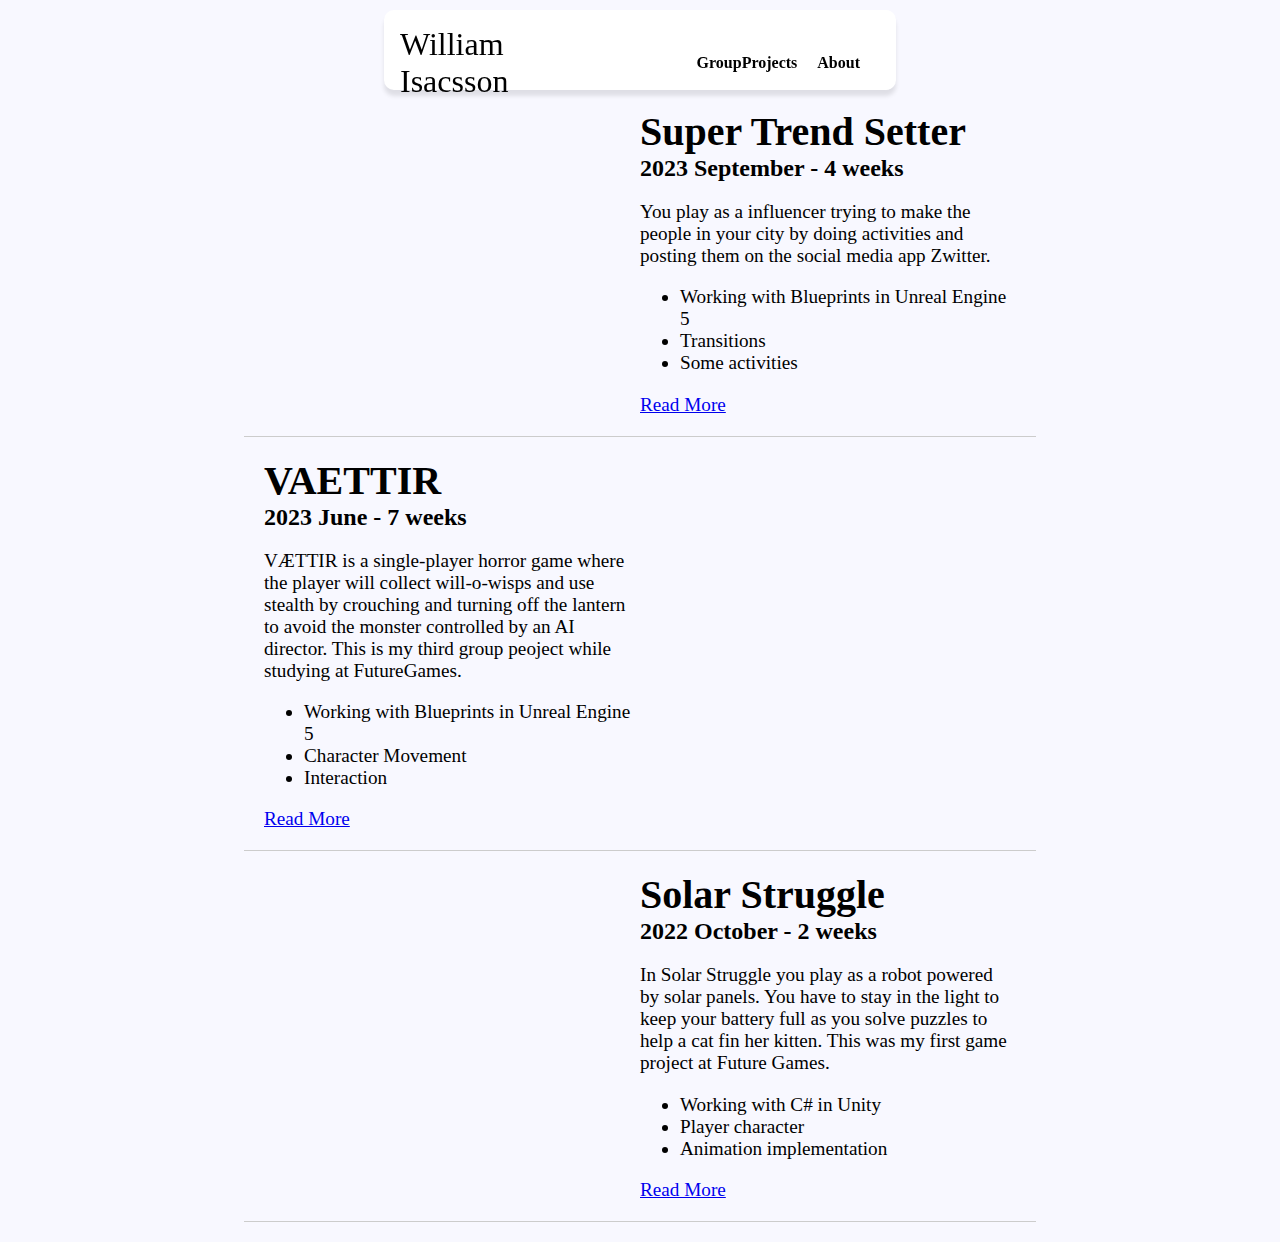
<file: index.html>
<!-- index.html -->
<!DOCTYPE html>
<html lang="en">
<head>
    <meta charset="UTF-8">
    <meta name="viewport" content="width=device-width, initial-scale=1.0">
    <title>William Isacsson</title>
    <link rel="stylesheet" href="css/header.css">
    <link rel="stylesheet" href="css/style.css">
</head>
<body>

    <div id="header-container" class="header-container"></div>

    <!-- Include the header content using JavaScript -->
    <script>
        // Fetch the content of header.html and insert it into the header-container div
        fetch("header.html")
            .then(response => response.text())
            .then(data => {
                document.getElementById('header-container').innerHTML = data;
                
                // Add the JavaScript code here
                window.addEventListener('scroll', function () {
                    var header = document.querySelector('.sticky-header');
                    header.classList.toggle('sticky', window.scrollY > 0);
                });
            })
            .catch(error => console.error('Error fetching header.html:', error));
    </script>

    <div class="content">
    <div class="project-container">
        <div class="project-video">
                <!-- Use a container to wrap the iframe with padding-bottom -->
                <div class="video-container">
                    <iframe width="560" height="315" src="https://www.youtube.com/embed/KpmvTUeDK7c" frameborder="0" allowfullscreen></iframe>
                </div>
            </div>
        <div class="project-description">
            <h2>Super Trend Setter</h2>
            <h3>2023 September - 4 weeks</h3>
            <p>You play as a influencer trying to make the people in your city by doing activities and posting them on the social media app Zwitter.</p>
            <ul>
                <li>Working with Blueprints in Unreal Engine 5</li>
                <li>Transitions</li>
                <li>Some activities</li>
            </ul>
            <a href="vaettir.html">Read More</a>
        </div>
        
    </div>
    <hr>

    <div class="project-container">
        <div class="project-description">
            <h2>VAETTIR</h2>
            <h3>2023 June - 7 weeks</h3>
            <p>VÆTTIR is a single-player horror game where the player will collect will-o-wisps and use stealth by crouching and turning off the lantern to avoid the monster controlled by an AI director. This is my third group peoject while studying at FutureGames.</p>
            <ul>
                <li>Working with Blueprints in Unreal Engine 5</li>
                <li>Character Movement</li>
                <li>Interaction</li>
            </ul>
            <a href="vaettir.html">Read More</a>
        </div>
        <div class="project-video">
                <!-- Use a container to wrap the iframe with padding-bottom -->
                <div class="video-container">
                    <iframe width="560" height="315" src="https://www.youtube.com/embed/fzsnqhWMDDs" frameborder="0" allowfullscreen></iframe>
                </div>
            </div>
    </div>
    <hr>
        
        <div class="project-container">
        <div class="project-video">
                <!-- Use a container to wrap the iframe with padding-bottom -->
                <div class="video-container">
                    <iframe width="560" height="315" src="https://www.youtube.com/embed/BCazr5GeYN0" frameborder="0" allowfullscreen></iframe>
                </div>
            </div>
        <div class="project-description">
            <h2>Solar Struggle</h2>
            <h3>2022 October - 2 weeks</h3>
            <p>In Solar Struggle you play as a robot powered by solar panels. You have to stay in the light to keep your battery full as you solve puzzles to help a cat fin her kitten. This was my first game project at Future Games.</p>
            <ul>
                <li>Working with C# in Unity</li>
                <li>Player character</li>
                <li>Animation implementation</li>
            </ul>
            <a href="vaettir.html">Read More</a>
        </div>
        
    </div>
    <hr>

 </div>       
</body>
</html>
</file>
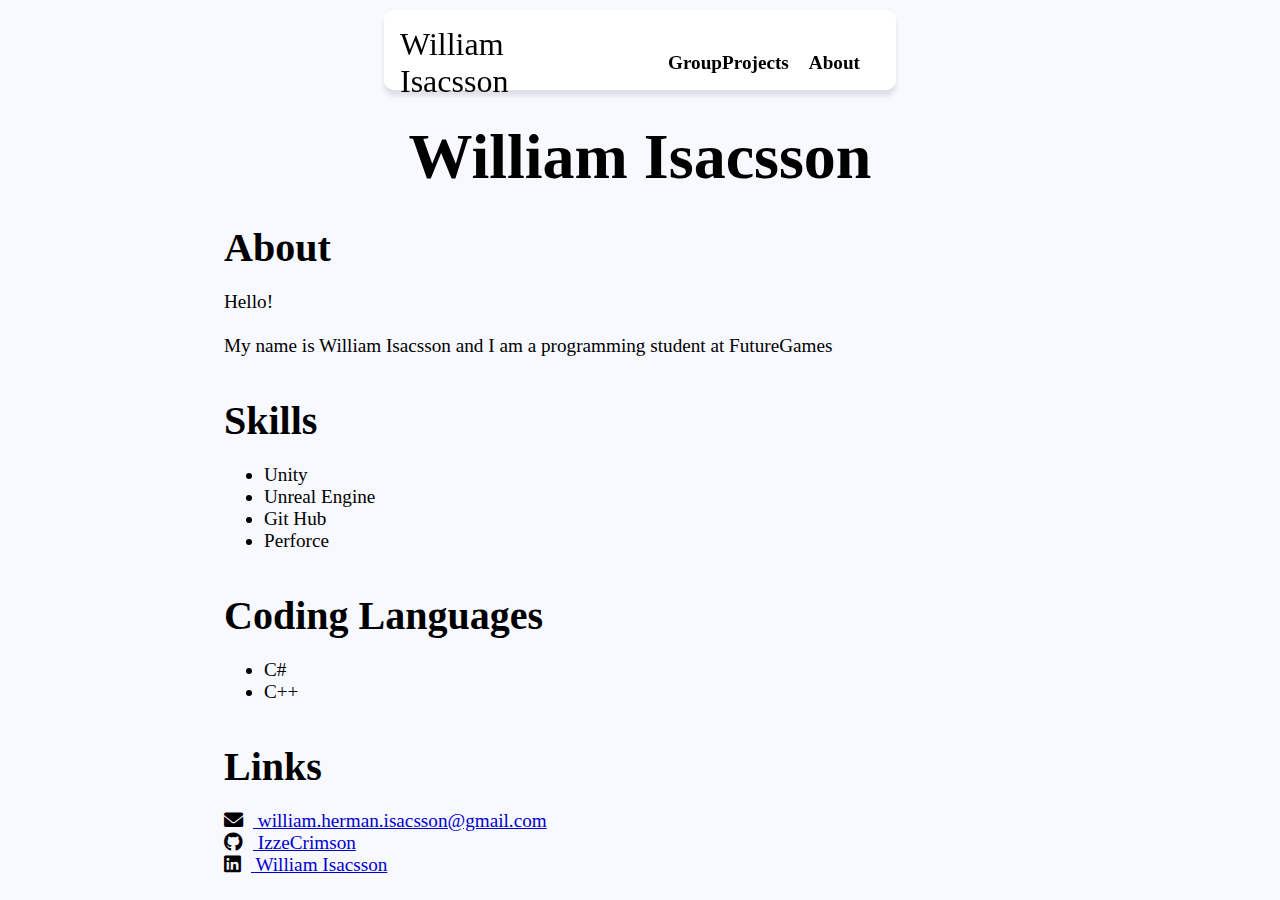
<file: about.html>
<!DOCTYPE html>
<html lang="en">
<head>
    <meta charset="UTF-8">
    <meta name="viewport" content="width=device-width, initial-scale=1.0">
    <title>About</title>
    <link rel="stylesheet" href="css/header.css">
    <link rel="stylesheet" href="css/aboutstyle.css">
    <link rel="stylesheet" href="https://cdnjs.cloudflare.com/ajax/libs/font-awesome/6.0.0-beta3/css/all.min.css">
    
</head>
<body>
    
    <div id="header-container" class="header-container"></div>

    <!-- Include the header content using JavaScript -->
    <script>
        // Fetch the content of header.html and insert it into the header-container div
        fetch("header.html")
            .then(response => response.text())
            .then(data => {
                document.getElementById('header-container').innerHTML = data;
                
                // Add the JavaScript code here
                window.addEventListener('scroll', function () {
                    var header = document.querySelector('.sticky-header');
                    header.classList.toggle('sticky', window.scrollY > 0);
                });
            })
            .catch(error => console.error('Error fetching header.html:', error));
    </script>
    
    <h1>William Isacsson</h1>
    <h2>About</h2>
    <p>Hello!<br><br>
        My name is William Isacsson and I am a programming student at FutureGames</p>
    
    <h2>Skills</h2>
    <ul>
        <li>Unity</li>
        <li>Unreal Engine</li>
        <li>Git Hub</li>
        <li>Perforce</li>
    </ul>
    
    <h2>Coding Languages</h2>
    <ul>
        <li>C#</li>
        <li>C++</li>
    </ul>
    
    <h2>Links</h2>
    <a href="mailto:william.herman.isacsson@gmail.com"><i class="icon fas fa-envelope"></i> william.herman.isacsson@gmail.com</a><br>
    <a href="https://github.com/IzzeCrimson"><i class="icon fab fa-github"></i> IzzeCrimson</a><br>
    <a href="https://www.linkedin.com/in/william-isacsson-888356239/"><i class="icon fab fa-linkedin"></i> William Isacsson</a><br>
    
</body>
</html>
</file>
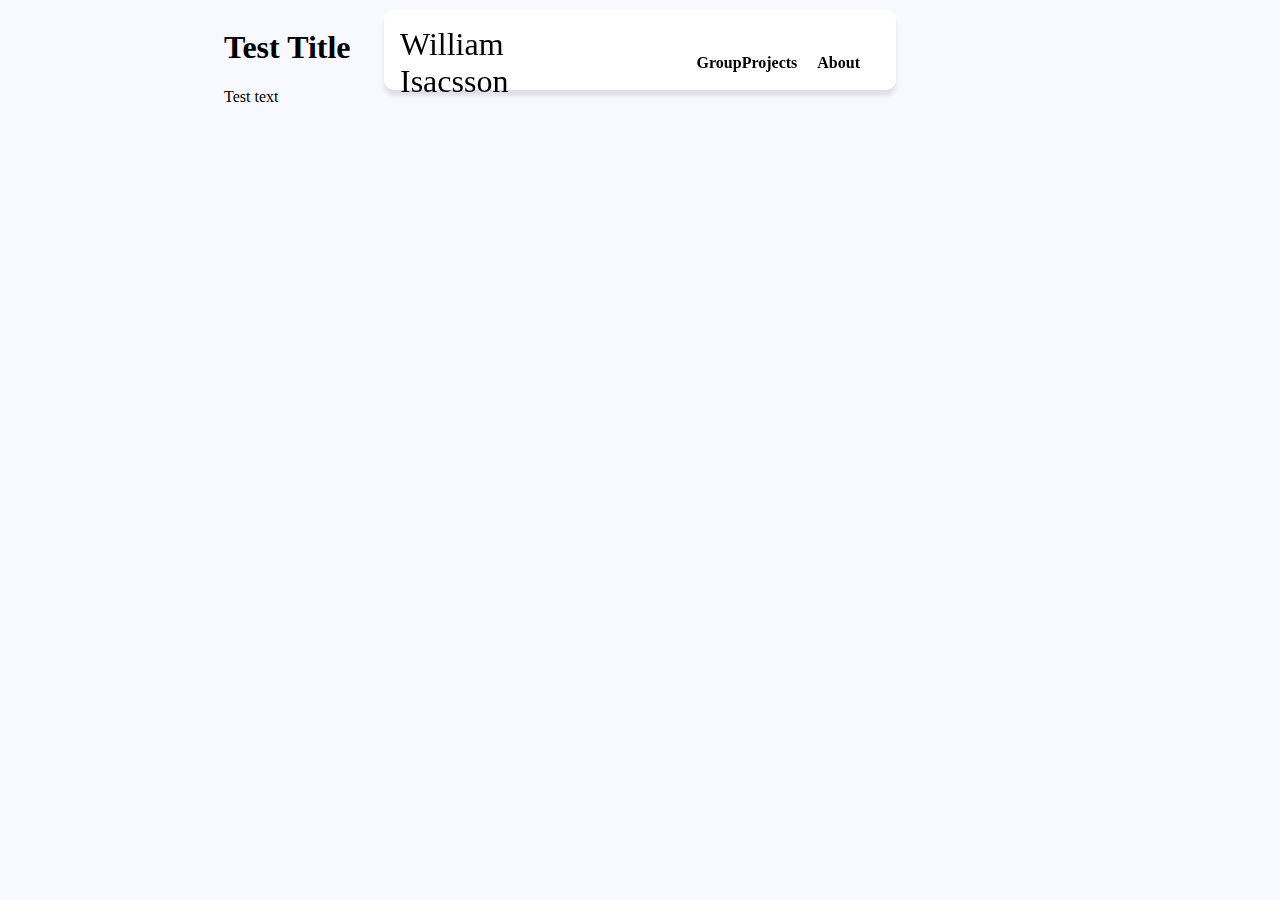
<file: solarstruggle.html>
<!DOCTYPE html>
<html lang="en">
<head>
    <meta charset="UTF-8">
    <meta name="viewport" content="width=device-width, initial-scale=1.0">
    <title>Solar Struggle</title>
    <link rel="stylesheet" href="css/header.css">
    <link rel="stylesheet" href="css/projectstyle.css">
</head>
<body>
    
    <div id="header-container" class="header-container"></div>

    <!-- Include the header content using JavaScript -->
    <script>
        // Fetch the content of header.html and insert it into the header-container div
        fetch("header.html")
            .then(response => response.text())
            .then(data => {
                document.getElementById('header-container').innerHTML = data;
                
                // Add the JavaScript code here
                window.addEventListener('scroll', function () {
                    var header = document.querySelector('.sticky-header');
                    header.classList.toggle('sticky', window.scrollY > 0);
                });
            })
            .catch(error => console.error('Error fetching header.html:', error));
    </script>
    <h1>Test Title</h1>
    <p>Test text</p>
    
    
</body>    
</html>
</file>
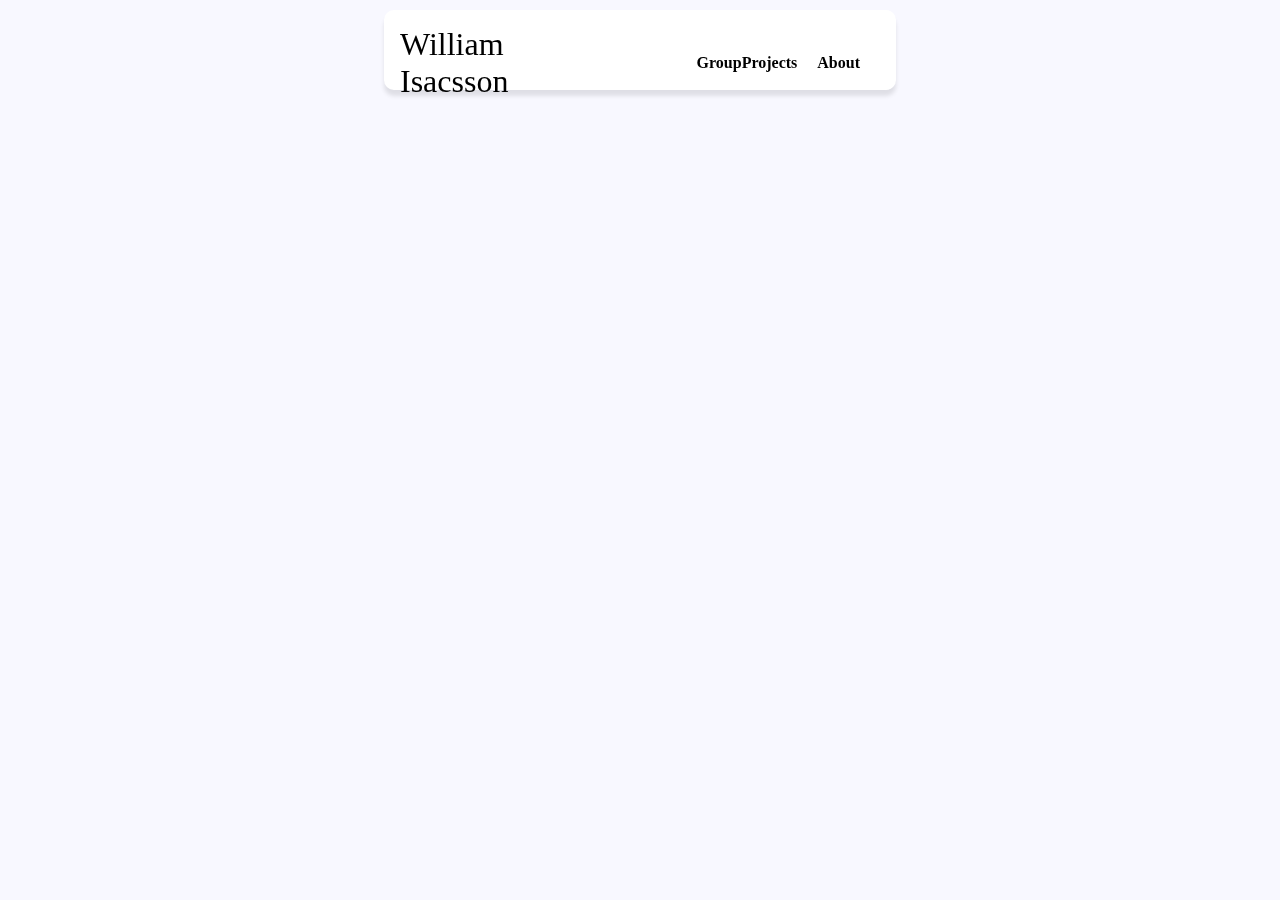
<file: vaettir.html>
<!-- vaettir.html -->
<!DOCTYPE html>
<html lang="en">
<head>
    <meta charset="UTF-8">
    <meta name="viewport" content="width=device-width, initial-scale=1.0">
    <title>VAETTIR</title>
    <link rel="stylesheet" href="css/header.css">
    <link rel="stylesheet" href="css/style.css">
</head>
<body>

    <div id="header-container" class="header-container"></div>

    <!-- Include the header content using JavaScript -->
    <script>
        // Fetch the content of header.html and insert it into the header-container div
        fetch("header.html")
            .then(response => response.text())
            .then(data => {
                document.getElementById('header-container').innerHTML = data;
                
                // Add the JavaScript code here
                window.addEventListener('scroll', function () {
                    var header = document.querySelector('.sticky-header');
                    header.classList.toggle('sticky', window.scrollY > 0);
                });
            })
            .catch(error => console.error('Error fetching header.html:', error));
    </script>
    
    <div class="content">
        
</div>
    
</body>
</html>
</file>
<file: css/header.css>
/* header.css */
.sticky-header {
    position: fixed;
    top: 10px;
    width: 40%;
    height: 100%;
    max-height: 80px;
    border-radius: 10px;
    background-color: #333;
    color: #fff;
    padding: 1em;
    z-index: 1000;
    left: 50%; /* Center the header horizontally */
    transform: translateX(-50%);
    box-sizing: border-box; /* Add this line */
    background-color: white;
    box-shadow: 0px 6px 4px rgba(0, 0, 0, 0.1); /* Add box shadow */
    
}

.header-container {
    display: flex;
    justify-content: space-between;
    align-items: center;
    margin-left: auto; /* Push the header to the right edge */
    margin-right: auto; /* Push the header to the left edge */
}

.left-section {
    display: flex;
    align-items: center;
}

.name {
    font-size: 2em;
    margin-right: 80px; /* Adjust spacing as needed */
    color: black;
}

.right-section nav ul {
    list-style: none;
    margin: 0;
    padding: 0;
    display: flex;
}

.right-section nav li {
    margin-right: 20px;
}

.right-section nav a {
    text-decoration: none;
    color: black;
    font-weight: bold;
    font-size: 1em;
}
</file>
<file: css/style.css>
body {
    width: 65%;
    margin-left: auto;
    margin-right: auto;
    padding: 0;
    font-family: Georgia;
    background-color: ghostwhite;
    box-sizing: border-box; 
}

hr {
    margin-top: 20px; 
    margin-bottom: 20px; 
    margin-left: 20px;
    margin-right: 20px;
    border: 0; 
    border-top: 1px solid #ccc; 
}

.content {
    margin-top: 0px;
    max-width: 100%;
    margin-left: auto;
    margin-right: auto;
    padding: 0px 0px 0px;
    background-color: ghostwhite;
}


.project-container {
    display: flex;
    flex-wrap: wrap;
    justify-content: space-between;
    padding: 0px 20px;
}

.project-container:first-child {
    margin-top: 100px;
}

.project-description {
    flex: 1;
    margin-right: 20px;
    margin-left: 20px;
    margin-bottom: 0; 
}


.project-description h2 {
    font-size: 2.5em;
    margin-bottom: 0;
    margin-top: 0;
}

.project-description h3 {
    font-size: 1.5em;
    margin-bottom: 0;
    margin-top: 0;
}

.project-description p, 
.project-description ul,
.project-description a{
    font-size: 1.2em;
}

.project-video {
    flex: 1;
    margin-bottom: 0; 
}

.video-container {
    position: relative;
    padding-bottom: 56.25%; 
    height: 0;
    overflow: hidden;
}

.project-video iframe {
    position: absolute;
    width: 100%;
    height: 100%;
}
</file>
<file: css/aboutstyle.css>
* {
    margin: 0;
    padding: 0;
    box-sizing: border-box;
}

body {
    width: 65%;
    margin-left: auto;
    margin-right: auto;
    padding: 0;
    font-family: Georgia;
    background-color: ghostwhite;
    box-sizing: border-box; 
    padding-top: 120px;
}

p {
    margin-bottom: 40px;
    font-size: 1.2em;
}

ul {
    margin-left: 40px;
    margin-bottom: 40px;
    font-size: 1.2em;
}

h1 {
    text-align: center;
    font-size: 4em;
    margin-bottom: 30px;
}

h2 {
    font-size: 2.5em;
    margin-bottom: 20px;
}

a {
    font-size: 1.2em;
    color: mediumblue;
}

.icon {
    margin-right: 10px;
    color: black;
}
</file>
<file: css/projectstyle.css>
body {
    width: 65%;
    margin-left: auto;
    margin-right: auto;
    padding: 0;
    font-family: Georgia;
    background-color: ghostwhite;
    box-sizing: border-box; 
}
</file>
